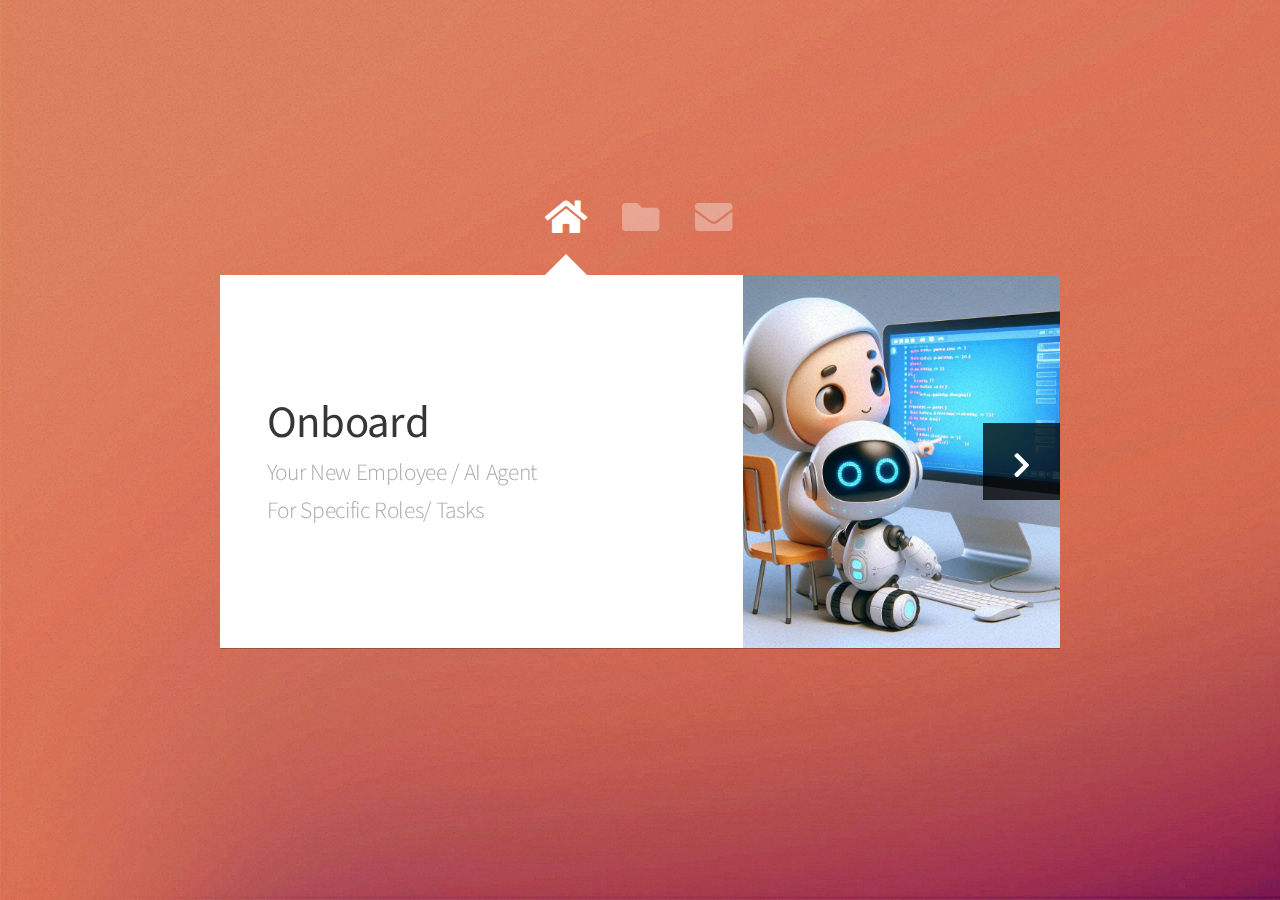
<file: index.html>
<!DOCTYPE HTML>
<html>

<head>
	<title>Onboard your new AI Agent employee</title>
	<meta charset="utf-8" />
	<meta name="viewport" content="width=device-width, initial-scale=1, user-scalable=no" />
	<link rel="stylesheet" href="assets/css/main.css" />
	<noscript>
		<link rel="stylesheet" href="assets/css/noscript.css" />
	</noscript>
	<link rel="apple-touch-icon" sizes="180x180" href="/apple-touch-icon.png">
	<link rel="icon" type="image/png" sizes="32x32" href="/favicon-32x32.png">
	<link rel="icon" type="image/png" sizes="16x16" href="/favicon-16x16.png">
	<link rel="manifest" href="/site.webmanifest">
</head>

<body class="is-preload">

	<!-- Wrapper-->
	<div id="wrapper">

		<!-- Nav -->
		<nav id="nav">
			<a href="#" class="icon solid fa-home"><span>Home</span></a>
			<a href="#work" class="icon solid fa-folder"><span>Work</span></a>
			<a href="#agent" id="agentTab" class="hidden icon solid fa-user"><span>Agent</span></a>
			<a href="https://aidances.com/reach-us/" class="icon solid fa-envelope"><span>Contact</span></a>
		</nav>

		<!-- Main -->
		<div id="main">

			<!-- Me -->
			<article id="home" class="panel intro">
				<header>
					<h1>Onboard </h1>
					<p>Your New Employee / AI Agent</p>
					<p>For Specific Roles/ Tasks</p>
				</header>
				<a href="#work" class="jumplink pic">
					<span class="arrow icon solid fa-chevron-right"><span>See my work</span></span>
					<img id="gallerySlider" src="images/me.jpg" alt="" />
				</a>
			</article>

			<!-- Work -->
			<article id="work" class="panel">
				<header>
					<h2>Explore Our AI Agents</h2>
				</header>
				<p>
					Browse our collection of virtual AI agents and discover the recipes behind their conversational
					capabilities. Feel free to view and utilize these recipes to enhance your own projects. If you'd
					like to contribute to our growing library of agents, you can also fork and add to our repository on
					<a href="https://github.com/dragonjump/onboard">
						GitHub</a>.
				</p>
				<section>
					<div class="row">
						<div class="col-4 col-6-medium col-12-small">

							<a href="?agentName=john-sales-manager#agent" class="image fit"> John - Sales
								Manager <br /><img src="images/pic01.jpg" alt=""></a>
						</div>
						<div class="col-4 col-6-medium col-12-small">
							<a href="?agentName=sara-rpa-qa-lead#agent" class="image fit"> Sara - RPA QA Lead
								<br /><img src="images/pic02.png" alt=""></a>
						</div>
						<div class="col-4 col-6-medium col-12-small">
							<a href="?agentName=yao-software-engineer#agent" class="image fit">Yao Software Engineer
								<br /><img src="images/pic03.jpg" alt=""></a>
						</div>
						<div class="col-4 col-6-medium col-12-small">
							<a href="?agentName=jake-engineering-manager#agent" class="image fit">Jake Engineering
								Manager<br /><img src="images/pic04.jpg" alt=""></a>
						</div>
						<div class="col-4 col-6-medium col-12-small">
							<a href="?agentName=alex-python-engineer#agent" class="image fit">Alex Python
								Engineer<br /><img src="images/pic05.jpg" alt="">
							</a>
						</div>
						<div class="col-4 col-6-medium col-12-small">
							<a href="?agentName=tyson-artist#agent" class="image fit">Tyson
								Artist<br /><img src="images/tyson.jpg" alt=""></a>
						</div>
						<div class="col-4 col-6-medium col-12-small">
							<br /><a href="#" class="image fit"><img src="images/pic06.jpg" alt=""></a>
						</div>
						<div class="col-4 col-6-medium col-12-small">
							<br /><a href="#" class="image fit"><img src="images/pic08.jpg" alt=""></a>
						</div>
						<div class="col-4 col-6-medium col-12-small">
							<br /><a href="#" class="image fit"><img src="images/pic09.jpg" alt=""></a>
						</div>
						<div class="col-4 col-6-medium col-12-small">
							<br /><a href="#" class="image fit"><img src="images/pic10.jpg" alt=""></a>
						</div>
						<div class="col-4 col-6-medium col-12-small">
							<br /><a href="#" class="image fit"><img src="images/pic11.jpg" alt=""></a>
						</div>
						<div class="col-4 col-6-medium col-12-small">
							<br /><a href="#" class="image fit"><img src="images/pic12.jpg" alt=""></a>
						</div>
					</div>
				</section>
			</article>

			<!-- Contact -->
			<article id="contact" class="panel">
				<!-- <header>
					<h2>Contact Me</h2>
				</header>
				<form action="#" method="post">
					<div>
						<div class="row">
							<div class="col-6 col-12-medium">
								<input type="text" name="name" placeholder="Name" />
							</div>
							<div class="col-6 col-12-medium">
								<input type="text" name="email" placeholder="Email" />
							</div>
							<div class="col-12">
								<input type="text" name="subject" placeholder="Subject" />
							</div>
							<div class="col-12">
								<textarea name="message" placeholder="Message" rows="6"></textarea>
							</div>
							<div class="col-12">
								<input type="submit" value="Send Message" />
							</div>
						</div>
					</div>
				</form> -->
			</article>

			<article id="agent" class="panel">
				<header>
					<h6>AI Agent</h6>
				</header>
				<div id="agentIframe"></div>

			</article>

		</div>

		<!-- Footer -->
		<div id="footer">
			<ul class="copyright">
			</ul>
		</div>

	</div>

	<!-- Scripts -->
	<script src="assets/js/jquery.min.js"></script>
	<script src="assets/js/browser.min.js"></script>
	<script src="assets/js/breakpoints.min.js"></script>
	<script src="assets/js/util.js"></script>
	<script src="assets/js/main.js"></script>

</body>

</html>
</file>
<file: assets/css/noscript.css>
/*
	Astral by HTML5 UP
	html5up.net | @ajlkn
	Free for personal and commercial use under the CCA 3.0 license (html5up.net/license)
*/

/* Wrapper */

	#wrapper {
		opacity: 1 !important;
	}

/* Nav */

	#nav a {
		opacity: 1.0;
	}

		#nav a:before, #nav a:after {
			display: none;
		}

		#nav a span {
			top: 0;
			opacity: 1.0;
		}

			#nav a span:after {
				display: none;
			}

/* Main */

	#main {
		background: none;
		box-shadow: none;
	}

		#main > .panel {
			background: #ffffff;
			margin-bottom: 2em;
		}

			#main > .panel:last-child {
				margin-bottom: 0;
			}
</file>
<file: assets/css/main.css>
@import url("https://fonts.googleapis.com/css?family=Source+Sans+Pro:300,400,300italic,400italic");
@import url("fontawesome-all.min.css");

 

html,
body,
div,
span,
applet,
object,
iframe,
h1,
h2,
h3,
h4,
h5,
h6,
p,
blockquote,
pre,
a,
abbr,
acronym,
address,
big,
cite,
code,
del,
dfn,
em,
img,
ins,
kbd,
q,
s,
samp,
small,
strike,
strong,
sub,
sup,
tt,
var,
b,
u,
i,
center,
dl,
dt,
dd,
ol,
ul,
li,
fieldset,
form,
label,
legend,
table,
caption,
tbody,
tfoot,
thead,
tr,
th,
td,
article,
aside,
canvas,
details,
embed,
figure,
figcaption,
footer,
header,
hgroup,
menu,
nav,
output,
ruby,
section,
summary,
time,
mark,
audio,
video {
	margin: 0;
	padding: 0;
	border: 0;
	font-size: 100%;
	font: inherit;
	vertical-align: baseline;
}

article,
aside,
details,
figcaption,
figure,
footer,
header,
hgroup,
menu,
nav,
section {
	display: block;
}

body {
	line-height: 1;
}

ol,
ul {
	list-style: none;
}

blockquote,
q {
	quotes: none;
}

blockquote:before,
blockquote:after,
q:before,
q:after {
	content: '';
	content: none;
}

table {
	border-collapse: collapse;
	border-spacing: 0;
}

body {
	-webkit-text-size-adjust: none;
}

mark {
	background-color: transparent;
	color: inherit;
}

input::-moz-focus-inner {
	border: 0;
	padding: 0;
}

input,
select,
textarea {
	-moz-appearance: none;
	-webkit-appearance: none;
	-ms-appearance: none;
	appearance: none;
}

/* Row */

.row {
	display: flex;
	flex-wrap: wrap;
	box-sizing: border-box;
	align-items: stretch;
}

.row>* {
	box-sizing: border-box;
}

.row.gtr-uniform>*> :last-child {
	margin-bottom: 0;
}

.row.aln-left {
	justify-content: flex-start;
}

.row.aln-center {
	justify-content: center;
}

.row.aln-right {
	justify-content: flex-end;
}

.row.aln-top {
	align-items: flex-start;
}

.row.aln-middle {
	align-items: center;
}

.row.aln-bottom {
	align-items: flex-end;
}

.row>.imp {
	order: -1;
}

.row>.col-1 {
	width: 8.33333%;
}

.row>.off-1 {
	margin-left: 8.33333%;
}

.row>.col-2 {
	width: 16.66667%;
}

.row>.off-2 {
	margin-left: 16.66667%;
}

.row>.col-3 {
	width: 25%;
}

.row>.off-3 {
	margin-left: 25%;
}

.row>.col-4 {
	width: 33.33333%;
}

.row>.off-4 {
	margin-left: 33.33333%;
}

.row>.col-5 {
	width: 41.66667%;
}

.row>.off-5 {
	margin-left: 41.66667%;
}

.row>.col-6 {
	width: 50%;
}

.row>.off-6 {
	margin-left: 50%;
}

.row>.col-7 {
	width: 58.33333%;
}

.row>.off-7 {
	margin-left: 58.33333%;
}

.row>.col-8 {
	width: 66.66667%;
}

.row>.off-8 {
	margin-left: 66.66667%;
}

.row>.col-9 {
	width: 75%;
}

.row>.off-9 {
	margin-left: 75%;
}

.row>.col-10 {
	width: 83.33333%;
}

.row>.off-10 {
	margin-left: 83.33333%;
}

.row>.col-11 {
	width: 91.66667%;
}

.row>.off-11 {
	margin-left: 91.66667%;
}

.row>.col-12 {
	width: 100%;
}

.row>.off-12 {
	margin-left: 100%;
}

.row.gtr-0 {
	margin-top: 0em;
	margin-left: 0em;
}

.row.gtr-0>* {
	padding: 0em 0 0 0em;
}

.row.gtr-0.gtr-uniform {
	margin-top: 0em;
}

.row.gtr-0.gtr-uniform>* {
	padding-top: 0em;
}

.row.gtr-25 {
	margin-top: -0.3125em;
	margin-left: -0.3125em;
}

.row.gtr-25>* {
	padding: 0.3125em 0 0 0.3125em;
}

.row.gtr-25.gtr-uniform {
	margin-top: -0.3125em;
}

.row.gtr-25.gtr-uniform>* {
	padding-top: 0.3125em;
}

.row.gtr-50 {
	margin-top: -0.625em;
	margin-left: -0.625em;
}

.row.gtr-50>* {
	padding: 0.625em 0 0 0.625em;
}

.row.gtr-50.gtr-uniform {
	margin-top: -0.625em;
}

.row.gtr-50.gtr-uniform>* {
	padding-top: 0.625em;
}

.row {
	margin-top: -1.25em;
	margin-left: -1.25em;
}

.row>* {
	padding: 1.25em 0 0 1.25em;
}

.row.gtr-uniform {
	margin-top: -1.25em;
}

.row.gtr-uniform>* {
	padding-top: 1.25em;
}

.row.gtr-150 {
	margin-top: -1.875em;
	margin-left: -1.875em;
}

.row.gtr-150>* {
	padding: 1.875em 0 0 1.875em;
}

.row.gtr-150.gtr-uniform {
	margin-top: -1.875em;
}

.row.gtr-150.gtr-uniform>* {
	padding-top: 1.875em;
}

.row.gtr-200 {
	margin-top: -2.5em;
	margin-left: -2.5em;
}

.row.gtr-200>* {
	padding: 2.5em 0 0 2.5em;
}

.row.gtr-200.gtr-uniform {
	margin-top: -2.5em;
}

.row.gtr-200.gtr-uniform>* {
	padding-top: 2.5em;
}

@media screen and (max-width: 1680px) {

	.row {
		display: flex;
		flex-wrap: wrap;
		box-sizing: border-box;
		align-items: stretch;
	}

	.row>* {
		box-sizing: border-box;
	}

	.row.gtr-uniform>*> :last-child {
		margin-bottom: 0;
	}

	.row.aln-left {
		justify-content: flex-start;
	}

	.row.aln-center {
		justify-content: center;
	}

	.row.aln-right {
		justify-content: flex-end;
	}

	.row.aln-top {
		align-items: flex-start;
	}

	.row.aln-middle {
		align-items: center;
	}

	.row.aln-bottom {
		align-items: flex-end;
	}

	.row>.imp-xlarge {
		order: -1;
	}

	.row>.col-1-xlarge {
		width: 8.33333%;
	}

	.row>.off-1-xlarge {
		margin-left: 8.33333%;
	}

	.row>.col-2-xlarge {
		width: 16.66667%;
	}

	.row>.off-2-xlarge {
		margin-left: 16.66667%;
	}

	.row>.col-3-xlarge {
		width: 25%;
	}

	.row>.off-3-xlarge {
		margin-left: 25%;
	}

	.row>.col-4-xlarge {
		width: 33.33333%;
	}

	.row>.off-4-xlarge {
		margin-left: 33.33333%;
	}

	.row>.col-5-xlarge {
		width: 41.66667%;
	}

	.row>.off-5-xlarge {
		margin-left: 41.66667%;
	}

	.row>.col-6-xlarge {
		width: 50%;
	}

	.row>.off-6-xlarge {
		margin-left: 50%;
	}

	.row>.col-7-xlarge {
		width: 58.33333%;
	}

	.row>.off-7-xlarge {
		margin-left: 58.33333%;
	}

	.row>.col-8-xlarge {
		width: 66.66667%;
	}

	.row>.off-8-xlarge {
		margin-left: 66.66667%;
	}

	.row>.col-9-xlarge {
		width: 75%;
	}

	.row>.off-9-xlarge {
		margin-left: 75%;
	}

	.row>.col-10-xlarge {
		width: 83.33333%;
	}

	.row>.off-10-xlarge {
		margin-left: 83.33333%;
	}

	.row>.col-11-xlarge {
		width: 91.66667%;
	}

	.row>.off-11-xlarge {
		margin-left: 91.66667%;
	}

	.row>.col-12-xlarge {
		width: 100%;
	}

	.row>.off-12-xlarge {
		margin-left: 100%;
	}

	.row.gtr-0 {
		margin-top: 0em;
		margin-left: 0em;
	}

	.row.gtr-0>* {
		padding: 0em 0 0 0em;
	}

	.row.gtr-0.gtr-uniform {
		margin-top: 0em;
	}

	.row.gtr-0.gtr-uniform>* {
		padding-top: 0em;
	}

	.row.gtr-25 {
		margin-top: -0.3125em;
		margin-left: -0.3125em;
	}

	.row.gtr-25>* {
		padding: 0.3125em 0 0 0.3125em;
	}

	.row.gtr-25.gtr-uniform {
		margin-top: -0.3125em;
	}

	.row.gtr-25.gtr-uniform>* {
		padding-top: 0.3125em;
	}

	.row.gtr-50 {
		margin-top: -0.625em;
		margin-left: -0.625em;
	}

	.row.gtr-50>* {
		padding: 0.625em 0 0 0.625em;
	}

	.row.gtr-50.gtr-uniform {
		margin-top: -0.625em;
	}

	.row.gtr-50.gtr-uniform>* {
		padding-top: 0.625em;
	}

	.row {
		margin-top: -1.25em;
		margin-left: -1.25em;
	}

	.row>* {
		padding: 1.25em 0 0 1.25em;
	}

	.row.gtr-uniform {
		margin-top: -1.25em;
	}

	.row.gtr-uniform>* {
		padding-top: 1.25em;
	}

	.row.gtr-150 {
		margin-top: -1.875em;
		margin-left: -1.875em;
	}

	.row.gtr-150>* {
		padding: 1.875em 0 0 1.875em;
	}

	.row.gtr-150.gtr-uniform {
		margin-top: -1.875em;
	}

	.row.gtr-150.gtr-uniform>* {
		padding-top: 1.875em;
	}

	.row.gtr-200 {
		margin-top: -2.5em;
		margin-left: -2.5em;
	}

	.row.gtr-200>* {
		padding: 2.5em 0 0 2.5em;
	}

	.row.gtr-200.gtr-uniform {
		margin-top: -2.5em;
	}

	.row.gtr-200.gtr-uniform>* {
		padding-top: 2.5em;
	}

}

@media screen and (max-width: 1280px) {

	.row {
		display: flex;
		flex-wrap: wrap;
		box-sizing: border-box;
		align-items: stretch;
	}

	.row>* {
		box-sizing: border-box;
	}

	.row.gtr-uniform>*> :last-child {
		margin-bottom: 0;
	}

	.row.aln-left {
		justify-content: flex-start;
	}

	.row.aln-center {
		justify-content: center;
	}

	.row.aln-right {
		justify-content: flex-end;
	}

	.row.aln-top {
		align-items: flex-start;
	}

	.row.aln-middle {
		align-items: center;
	}

	.row.aln-bottom {
		align-items: flex-end;
	}

	.row>.imp-large {
		order: -1;
	}

	.row>.col-1-large {
		width: 8.33333%;
	}

	.row>.off-1-large {
		margin-left: 8.33333%;
	}

	.row>.col-2-large {
		width: 16.66667%;
	}

	.row>.off-2-large {
		margin-left: 16.66667%;
	}

	.row>.col-3-large {
		width: 25%;
	}

	.row>.off-3-large {
		margin-left: 25%;
	}

	.row>.col-4-large {
		width: 33.33333%;
	}

	.row>.off-4-large {
		margin-left: 33.33333%;
	}

	.row>.col-5-large {
		width: 41.66667%;
	}

	.row>.off-5-large {
		margin-left: 41.66667%;
	}

	.row>.col-6-large {
		width: 50%;
	}

	.row>.off-6-large {
		margin-left: 50%;
	}

	.row>.col-7-large {
		width: 58.33333%;
	}

	.row>.off-7-large {
		margin-left: 58.33333%;
	}

	.row>.col-8-large {
		width: 66.66667%;
	}

	.row>.off-8-large {
		margin-left: 66.66667%;
	}

	.row>.col-9-large {
		width: 75%;
	}

	.row>.off-9-large {
		margin-left: 75%;
	}

	.row>.col-10-large {
		width: 83.33333%;
	}

	.row>.off-10-large {
		margin-left: 83.33333%;
	}

	.row>.col-11-large {
		width: 91.66667%;
	}

	.row>.off-11-large {
		margin-left: 91.66667%;
	}

	.row>.col-12-large {
		width: 100%;
	}

	.row>.off-12-large {
		margin-left: 100%;
	}

	.row.gtr-0 {
		margin-top: 0em;
		margin-left: 0em;
	}

	.row.gtr-0>* {
		padding: 0em 0 0 0em;
	}

	.row.gtr-0.gtr-uniform {
		margin-top: 0em;
	}

	.row.gtr-0.gtr-uniform>* {
		padding-top: 0em;
	}

	.row.gtr-25 {
		margin-top: -0.3125em;
		margin-left: -0.3125em;
	}

	.row.gtr-25>* {
		padding: 0.3125em 0 0 0.3125em;
	}

	.row.gtr-25.gtr-uniform {
		margin-top: -0.3125em;
	}

	.row.gtr-25.gtr-uniform>* {
		padding-top: 0.3125em;
	}

	.row.gtr-50 {
		margin-top: -0.625em;
		margin-left: -0.625em;
	}

	.row.gtr-50>* {
		padding: 0.625em 0 0 0.625em;
	}

	.row.gtr-50.gtr-uniform {
		margin-top: -0.625em;
	}

	.row.gtr-50.gtr-uniform>* {
		padding-top: 0.625em;
	}

	.row {
		margin-top: -1.25em;
		margin-left: -1.25em;
	}

	.row>* {
		padding: 1.25em 0 0 1.25em;
	}

	.row.gtr-uniform {
		margin-top: -1.25em;
	}

	.row.gtr-uniform>* {
		padding-top: 1.25em;
	}

	.row.gtr-150 {
		margin-top: -1.875em;
		margin-left: -1.875em;
	}

	.row.gtr-150>* {
		padding: 1.875em 0 0 1.875em;
	}

	.row.gtr-150.gtr-uniform {
		margin-top: -1.875em;
	}

	.row.gtr-150.gtr-uniform>* {
		padding-top: 1.875em;
	}

	.row.gtr-200 {
		margin-top: -2.5em;
		margin-left: -2.5em;
	}

	.row.gtr-200>* {
		padding: 2.5em 0 0 2.5em;
	}

	.row.gtr-200.gtr-uniform {
		margin-top: -2.5em;
	}

	.row.gtr-200.gtr-uniform>* {
		padding-top: 2.5em;
	}

}

@media screen and (max-width: 980px) {

	.row {
		display: flex;
		flex-wrap: wrap;
		box-sizing: border-box;
		align-items: stretch;
	}

	.row>* {
		box-sizing: border-box;
	}

	.row.gtr-uniform>*> :last-child {
		margin-bottom: 0;
	}

	.row.aln-left {
		justify-content: flex-start;
	}

	.row.aln-center {
		justify-content: center;
	}

	.row.aln-right {
		justify-content: flex-end;
	}

	.row.aln-top {
		align-items: flex-start;
	}

	.row.aln-middle {
		align-items: center;
	}

	.row.aln-bottom {
		align-items: flex-end;
	}

	.row>.imp-medium {
		order: -1;
	}

	.row>.col-1-medium {
		width: 8.33333%;
	}

	.row>.off-1-medium {
		margin-left: 8.33333%;
	}

	.row>.col-2-medium {
		width: 16.66667%;
	}

	.row>.off-2-medium {
		margin-left: 16.66667%;
	}

	.row>.col-3-medium {
		width: 25%;
	}

	.row>.off-3-medium {
		margin-left: 25%;
	}

	.row>.col-4-medium {
		width: 33.33333%;
	}

	.row>.off-4-medium {
		margin-left: 33.33333%;
	}

	.row>.col-5-medium {
		width: 41.66667%;
	}

	.row>.off-5-medium {
		margin-left: 41.66667%;
	}

	.row>.col-6-medium {
		width: 50%;
	}

	.row>.off-6-medium {
		margin-left: 50%;
	}

	.row>.col-7-medium {
		width: 58.33333%;
	}

	.row>.off-7-medium {
		margin-left: 58.33333%;
	}

	.row>.col-8-medium {
		width: 66.66667%;
	}

	.row>.off-8-medium {
		margin-left: 66.66667%;
	}

	.row>.col-9-medium {
		width: 75%;
	}

	.row>.off-9-medium {
		margin-left: 75%;
	}

	.row>.col-10-medium {
		width: 83.33333%;
	}

	.row>.off-10-medium {
		margin-left: 83.33333%;
	}

	.row>.col-11-medium {
		width: 91.66667%;
	}

	.row>.off-11-medium {
		margin-left: 91.66667%;
	}

	.row>.col-12-medium {
		width: 100%;
	}

	.row>.off-12-medium {
		margin-left: 100%;
	}

	.row.gtr-0 {
		margin-top: 0em;
		margin-left: 0em;
	}

	.row.gtr-0>* {
		padding: 0em 0 0 0em;
	}

	.row.gtr-0.gtr-uniform {
		margin-top: 0em;
	}

	.row.gtr-0.gtr-uniform>* {
		padding-top: 0em;
	}

	.row.gtr-25 {
		margin-top: -0.3125em;
		margin-left: -0.3125em;
	}

	.row.gtr-25>* {
		padding: 0.3125em 0 0 0.3125em;
	}

	.row.gtr-25.gtr-uniform {
		margin-top: -0.3125em;
	}

	.row.gtr-25.gtr-uniform>* {
		padding-top: 0.3125em;
	}

	.row.gtr-50 {
		margin-top: -0.625em;
		margin-left: -0.625em;
	}

	.row.gtr-50>* {
		padding: 0.625em 0 0 0.625em;
	}

	.row.gtr-50.gtr-uniform {
		margin-top: -0.625em;
	}

	.row.gtr-50.gtr-uniform>* {
		padding-top: 0.625em;
	}

	.row {
		margin-top: -1.25em;
		margin-left: -1.25em;
	}

	.row>* {
		padding: 1.25em 0 0 1.25em;
	}

	.row.gtr-uniform {
		margin-top: -1.25em;
	}

	.row.gtr-uniform>* {
		padding-top: 1.25em;
	}

	.row.gtr-150 {
		margin-top: -1.875em;
		margin-left: -1.875em;
	}

	.row.gtr-150>* {
		padding: 1.875em 0 0 1.875em;
	}

	.row.gtr-150.gtr-uniform {
		margin-top: -1.875em;
	}

	.row.gtr-150.gtr-uniform>* {
		padding-top: 1.875em;
	}

	.row.gtr-200 {
		margin-top: -2.5em;
		margin-left: -2.5em;
	}

	.row.gtr-200>* {
		padding: 2.5em 0 0 2.5em;
	}

	.row.gtr-200.gtr-uniform {
		margin-top: -2.5em;
	}

	.row.gtr-200.gtr-uniform>* {
		padding-top: 2.5em;
	}

}

@media screen and (max-width: 736px) {

	.row {
		display: flex;
		flex-wrap: wrap;
		box-sizing: border-box;
		align-items: stretch;
	}

	.row>* {
		box-sizing: border-box;
	}

	.row.gtr-uniform>*> :last-child {
		margin-bottom: 0;
	}

	.row.aln-left {
		justify-content: flex-start;
	}

	.row.aln-center {
		justify-content: center;
	}

	.row.aln-right {
		justify-content: flex-end;
	}

	.row.aln-top {
		align-items: flex-start;
	}

	.row.aln-middle {
		align-items: center;
	}

	.row.aln-bottom {
		align-items: flex-end;
	}

	.row>.imp-small {
		order: -1;
	}

	.row>.col-1-small {
		width: 8.33333%;
	}

	.row>.off-1-small {
		margin-left: 8.33333%;
	}

	.row>.col-2-small {
		width: 16.66667%;
	}

	.row>.off-2-small {
		margin-left: 16.66667%;
	}

	.row>.col-3-small {
		width: 25%;
	}

	.row>.off-3-small {
		margin-left: 25%;
	}

	.row>.col-4-small {
		width: 33.33333%;
	}

	.row>.off-4-small {
		margin-left: 33.33333%;
	}

	.row>.col-5-small {
		width: 41.66667%;
	}

	.row>.off-5-small {
		margin-left: 41.66667%;
	}

	.row>.col-6-small {
		width: 50%;
	}

	.row>.off-6-small {
		margin-left: 50%;
	}

	.row>.col-7-small {
		width: 58.33333%;
	}

	.row>.off-7-small {
		margin-left: 58.33333%;
	}

	.row>.col-8-small {
		width: 66.66667%;
	}

	.row>.off-8-small {
		margin-left: 66.66667%;
	}

	.row>.col-9-small {
		width: 75%;
	}

	.row>.off-9-small {
		margin-left: 75%;
	}

	.row>.col-10-small {
		width: 83.33333%;
	}

	.row>.off-10-small {
		margin-left: 83.33333%;
	}

	.row>.col-11-small {
		width: 91.66667%;
	}

	.row>.off-11-small {
		margin-left: 91.66667%;
	}

	.row>.col-12-small {
		width: 100%;
	}

	.row>.off-12-small {
		margin-left: 100%;
	}

	.row.gtr-0 {
		margin-top: 0em;
		margin-left: 0em;
	}

	.row.gtr-0>* {
		padding: 0em 0 0 0em;
	}

	.row.gtr-0.gtr-uniform {
		margin-top: 0em;
	}

	.row.gtr-0.gtr-uniform>* {
		padding-top: 0em;
	}

	.row.gtr-25 {
		margin-top: -0.3125em;
		margin-left: -0.3125em;
	}

	.row.gtr-25>* {
		padding: 0.3125em 0 0 0.3125em;
	}

	.row.gtr-25.gtr-uniform {
		margin-top: -0.3125em;
	}

	.row.gtr-25.gtr-uniform>* {
		padding-top: 0.3125em;
	}

	.row.gtr-50 {
		margin-top: -0.625em;
		margin-left: -0.625em;
	}

	.row.gtr-50>* {
		padding: 0.625em 0 0 0.625em;
	}

	.row.gtr-50.gtr-uniform {
		margin-top: -0.625em;
	}

	.row.gtr-50.gtr-uniform>* {
		padding-top: 0.625em;
	}

	.row {
		margin-top: -1.25em;
		margin-left: -1.25em;
	}

	.row>* {
		padding: 1.25em 0 0 1.25em;
	}

	.row.gtr-uniform {
		margin-top: -1.25em;
	}

	.row.gtr-uniform>* {
		padding-top: 1.25em;
	}

	.row.gtr-150 {
		margin-top: -1.875em;
		margin-left: -1.875em;
	}

	.row.gtr-150>* {
		padding: 1.875em 0 0 1.875em;
	}

	.row.gtr-150.gtr-uniform {
		margin-top: -1.875em;
	}

	.row.gtr-150.gtr-uniform>* {
		padding-top: 1.875em;
	}

	.row.gtr-200 {
		margin-top: -2.5em;
		margin-left: -2.5em;
	}

	.row.gtr-200>* {
		padding: 2.5em 0 0 2.5em;
	}

	.row.gtr-200.gtr-uniform {
		margin-top: -2.5em;
	}

	.row.gtr-200.gtr-uniform>* {
		padding-top: 2.5em;
	}

}

/* Basic */

html {
	box-sizing: border-box;
}

*,
*:before,
*:after {
	box-sizing: inherit;
}

body {
	background-image: url("images/overlay.png"), url("images/bg.jpg");
	background-repeat: repeat, no-repeat;
	background-size: auto, 100% 100%;
	background-attachment: fixed;
	overflow-y: scroll;
}

body.is-preload *,
body.is-preload *:before,
body.is-preload *:after {
	-moz-animation: none !important;
	-webkit-animation: none !important;
	-ms-animation: none !important;
	animation: none !important;
	-moz-transition: none !important;
	-webkit-transition: none !important;
	-ms-transition: none !important;
	transition: none !important;
}

body,
input,
textarea,
select {
	font-family: 'Source Sans Pro', sans-serif;
	font-weight: 300;
	color: #777777;
	font-size: 20pt;
	line-height: 1.75em;
}

@media screen and (max-width: 1680px) {

	body,
	input,
	textarea,
	select {
		font-size: 15pt;
	}

}

@media screen and (max-width: 1280px) {

	body,
	input,
	textarea,
	select {
		font-size: 14pt;
	}

}

@media screen and (max-width: 736px) {

	body,
	input,
	textarea,
	select {
		font-size: 12pt;
	}

}

@media screen and (max-width: 360px) {

	body,
	input,
	textarea,
	select {
		font-size: 11pt;
	}

}

strong,
b,
h1,
h2,
h3,
h4,
h5,
h6 {
	font-weight: 400;
	color: #363636;
}

h1 {
	font-size: 2.4em;
	letter-spacing: -0.015em;
}

h2 {
	font-size: 1.8em;
	letter-spacing: -0.015em;
}

h3,
h4,
h5,
h6 {
	font-size: 1.25em;
	letter-spacing: -0.015em;
}

@media screen and (max-width: 736px) {

	h1 {
		font-size: 1.75em;
	}

	h2 {
		font-size: 1.375em;
	}

	h3,
	h4,
	h5,
	h6 {
		font-size: 1em;
	}

}

blockquote {
	border-left: solid 0.5em #ddd;
	padding: 1em 0 1em 2em;
	font-style: italic;
}

em,
i {
	font-style: italic;
}

hr {
	border: 0;
	border-top: solid 1px #ddd;
	padding: 1.5em 0 0 0;
	margin: 1.75em 0 0 0;
}

sub {
	position: relative;
	top: 0.5em;
	font-size: 0.8em;
}

sup {
	position: relative;
	top: -0.5em;
	font-size: 0.8em;
}

br.clear {
	clear: both;
}

p,
ul,
ol,
dl,
table,
blockquote,
form {
	margin-bottom: 2em;
}

/* Table */

table {
	width: 100%;
}

table.default tbody tr {
	border-bottom: solid 1px #f4f4f4;
}

table.default td {
	padding: 0.5em 1em 0.5em 1em;
}

table.default th {
	text-align: left;
	font-weight: 400;
	padding: 0.5em 1em 0.5em 1em;
}

table.default thead {
	border-bottom: solid 2px #f4f4f4;
}

/* Form */

form label {
	display: block;
	font-weight: 400;
	color: #363636;
	margin: 0 0 1em 0;
}

form input[type="text"],
form input[type="email"],
form input[type="password"],
form select,
form textarea {
	-webkit-appearance: none;
	border: 0;
	background: #f4f4f4;
	padding: 0.75em;
	width: 100%;
	-moz-transition: background-color .25s ease-in-out;
	-webkit-transition: background-color .25s ease-in-out;
	-ms-transition: background-color .25s ease-in-out;
	transition: background-color .25s ease-in-out;
}

form input[type="text"]:focus,
form input[type="email"]:focus,
form input[type="password"]:focus,
form select:focus,
form textarea:focus {
	background: #f8f8f8;
}

form input[type="text"],
form input[type="email"],
form input[type="password"],
form select {
	line-height: 1.35em;
}

form ::-webkit-input-placeholder {
	color: #999;
}

form :-moz-placeholder {
	color: #999;
}

form ::-moz-placeholder {
	color: #999;
}

form :-ms-input-placeholder {
	color: #999;
}

/* Section/Article */

section,
article {
	margin-bottom: 3em;
}

section> :last-child,
section:last-child,
article> :last-child,
article:last-child {
	margin-bottom: 0;
}

header {
	margin: 0 0 1.5em 0;
}

header>p {
	margin: 0.5em 0 0 0;
	color: #aaa;
}

@media screen and (max-width: 736px) {

	header {
		margin: 0 0 1em 0;
	}

}

/* Image */

.image {
	display: inline-block;
}

.image img {
	display: block;
	width: 100%;
}

.image.fit {
	display: block;
	width: 100%;
}

.image.featured {
	display: block;
	width: 100%;
	margin: 0 0 2em 0;
}

.image.left {
	float: left;
	margin: 0 2em 2em 0;
}

.image.centered {
	display: block;
	margin: 0 0 2em 0;
}

.image.centered img {
	margin: 0 auto;
	width: auto;
}

/* Button */

input[type="button"],
input[type="submit"],
input[type="reset"],
button,
.button {
	-moz-transition: background-color .25s ease-in-out;
	-webkit-transition: background-color .25s ease-in-out;
	-ms-transition: background-color .25s ease-in-out;
	transition: background-color .25s ease-in-out;
	-webkit-appearance: none;
	display: inline-block;
	background-color: #222222;
	color: #ffffff;
	border: 0;
	cursor: pointer;
	outline: 0;
	padding: 0.7em 1.5em 0.7em 1.5em;
}

input[type="button"]:hover,
input[type="submit"]:hover,
input[type="reset"]:hover,
button:hover,
.button:hover {
	background-color: #333333;
}

input[type="button"]:active,
input[type="submit"]:active,
input[type="reset"]:active,
button:active,
.button:active {
	background-color: #444444;
}

input[type="button"].alt,
input[type="submit"].alt,
input[type="reset"].alt,
button.alt,
.button.alt {
	background-color: #777777;
}

input[type="button"].alt:hover,
input[type="submit"].alt:hover,
input[type="reset"].alt:hover,
button.alt:hover,
.button.alt:hover {
	background-color: #888888;
}

input[type="button"].alt:active,
input[type="submit"].alt:active,
input[type="reset"].alt:active,
button.alt:active,
.button.alt:active {
	background-color: #999999;
}

input[type="button"].small,
input[type="submit"].small,
input[type="reset"].small,
button.small,
.button.small {
	font-size: 0.75em;
}

input[type="button"].large,
input[type="submit"].large,
input[type="reset"].large,
button.large,
.button.large {
	font-size: 1.25em;
	padding: 0.5em 1.25em 0.5em 1.25em;
}

input[type="button"].xlarge,
input[type="submit"].xlarge,
input[type="reset"].xlarge,
button.xlarge,
.button.xlarge {
	font-size: 1.5em;
	padding: 0.5em 1.25em 0.5em 1.25em;
}

@media screen and (max-width: 736px) {

	input[type="button"],
	input[type="submit"],
	input[type="reset"],
	button,
	.button {
		width: 100%;
	}

}

/* List */

ul {
	list-style: disc;
	padding-left: 1em;
}

ul li {
	padding-left: 0.5em;
}

ol {
	list-style: decimal;
	padding-left: 1.25em;
}

ol li {
	padding-left: 0.25em;
}

/* Actions */

ul.actions {
	list-style: none;
	padding-left: 0;
}

ul.actions li {
	display: inline-block;
	padding-left: 0;
	margin: 0 0 0 0.5em;
}

ul.actions li:first-child {
	margin-left: 0;
}

@media screen and (max-width: 736px) {

	ul.actions li {
		display: block;
		margin: 0.75em 0 0 0;
	}

	ul.actions li:first-child {
		margin-top: 0;
	}

}

/* Icons */

.icon {
	text-decoration: none;
	position: relative;
	text-decoration: none;
}

.icon:before {
	-moz-osx-font-smoothing: grayscale;
	-webkit-font-smoothing: antialiased;
	display: inline-block;
	font-style: normal;
	font-variant: normal;
	text-rendering: auto;
	line-height: 1;
	text-transform: none !important;
	font-family: 'Font Awesome 5 Free';
	font-weight: 400;
}

.icon.solid:before {
	font-weight: 900;
}

.icon.brands:before {
	font-family: 'Font Awesome 5 Brands';
}

.icon:before {
	line-height: inherit;
}

.icon>.label {
	display: none;
}

/* Nav */

#nav {
	text-align: center;
	height: 4.25em;
	cursor: default;
}

#nav a {
	position: relative;
	display: inline-block;
	color: #ffffff;
	width: 1em;
	height: 1em;
	line-height: 0.9em;
	font-size: 2.5em;
	margin: 0 0.25em 0 0.25em;
	opacity: 0.35;
	outline: 0;
	-moz-transition: opacity .25s ease-in-out;
	-webkit-transition: opacity .25s ease-in-out;
	-ms-transition: opacity .25s ease-in-out;
	transition: opacity .25s ease-in-out;
}

#nav a.icon:before {
	padding-right: 0;
}

#nav a:before {
	font-size: 0.8em;
}

#nav a:after {
	content: '';
	display: block;
	position: absolute;
	left: 50%;
	bottom: -0.75em;
	margin-left: -0.5em;
	border-bottom: solid 0em #ffffff;
	border-left: solid 0.5em transparent;
	border-right: solid 0.5em transparent;
	-moz-transition: border-bottom-width .25s ease-in-out;
	-webkit-transition: border-bottom-width .25s ease-in-out;
	-ms-transition: border-bottom-width .25s ease-in-out;
	transition: border-bottom-width .25s ease-in-out;
}

#nav a span {
	display: block;
	position: absolute;
	background: #222222;
	color: #ffffff;
	top: -2.75em;
	font-size: 0.3em;
	height: 2.25em;
	line-height: 2.25em;
	left: 50%;
	opacity: 0;
	-moz-transition: opacity .25s ease-in-out;
	-webkit-transition: opacity .25s ease-in-out;
	-ms-transition: opacity .25s ease-in-out;
	transition: opacity .25s ease-in-out;
	width: 5.5em;
	margin-left: -2.75em;
}

#nav a span:after {
	content: '';
	display: block;
	position: absolute;
	bottom: -0.4em;
	left: 50%;
	margin-left: -0.6em;
	border-top: solid 0.6em #222222;
	border-left: solid 0.6em transparent;
	border-right: solid 0.6em transparent;
}

#nav a:hover {
	opacity: 1.0;
}

#nav a:hover span {
	opacity: 1.0;
}

#nav a.active {
	opacity: 1.0;
}

#nav a.active:after {
	border-bottom-width: 0.5em;
}
a{
	color:#ae464b;
	font-weight: 400;
}
a:hover, a:focus  , a:visited {
	color:#777777;
}


@media screen and (max-width: 980px) {

	#nav a span {
		display: none;
	}

}

/* Wrapper */

#wrapper {
	width: 45em;
	margin: 0 auto;
	min-height: 100vh;
	max-width: 100%;
	padding: 4em 0;
	display: -moz-flex;
	display: -webkit-flex;
	display: -ms-flex;
	display: flex;
	-moz-flex-direction: column;
	-webkit-flex-direction: column;
	-ms-flex-direction: column;
	flex-direction: column;
	-moz-align-items: center;
	-webkit-align-items: center;
	-ms-align-items: center;
	align-items: center;
	-moz-justify-content: center;
	-webkit-justify-content: center;
	-ms-justify-content: center;
	justify-content: center;
	-moz-transition: opacity 1s ease-in-out;
	-webkit-transition: opacity 1s ease-in-out;
	-ms-transition: opacity 1s ease-in-out;
	transition: opacity 1s ease-in-out;
}

body.is-preload #wrapper {
	opacity: 0;
}

@media screen and (max-width: 1280px) {

	#wrapper {
		padding: 3em 0;
		max-width: calc(100% - 6em);
	}

}

@media screen and (max-width: 980px) {

	#wrapper {
		padding: 1.5em 0;
		max-width: calc(100% - 8em);
	}

}

@media screen and (max-width: 736px) {

	#wrapper {
		padding: 1em 0;
		max-width: calc(100% - 2em);
	}

}

@media screen and (max-width: 360px) {

	#wrapper {
		padding: 1em 0;
		max-width: 100%;
	}

}

/* Main */

#main {
	position: relative;
	overflow: hidden;
	width: 100%;
	background: #ffffff;
	box-shadow: 0px 1px 0px 0px rgba(0, 0, 0, 0.25);
	-moz-transition: min-height 0.5s ease-in-out, max-height 0.5s ease-in-out;
	-webkit-transition: min-height 0.5s ease-in-out, max-height 0.5s ease-in-out;
	-ms-transition: min-height 0.5s ease-in-out, max-height 0.5s ease-in-out;
	transition: min-height 0.5s ease-in-out, max-height 0.5s ease-in-out;
}

#main>.panel {
	-moz-transition: opacity 0.25s ease-in-out;
	-webkit-transition: opacity 0.25s ease-in-out;
	-ms-transition: opacity 0.25s ease-in-out;
	transition: opacity 0.25s ease-in-out;
	margin-bottom: 0;
	position: relative;
	padding: 3.5em 2.5em 2.5em 2.5em;
	width: 100%;
}

#main>.panel.inactive {
	opacity: 0;
}

@media screen and (max-width: 736px) {

	#main>.panel {
		padding: 2em 1.5em 1.5em 1.5em;
	}

}

#main>.panel.intro {
	padding: 0;
	height: 20em;
	display: -moz-flex;
	display: -webkit-flex;
	display: -ms-flex;
	display: flex;
	-moz-flex-direction: row;
	-webkit-flex-direction: row;
	-ms-flex-direction: row;
	flex-direction: row;
	-moz-align-items: center;
	-webkit-align-items: center;
	-ms-align-items: center;
	align-items: center;
}

#main>.panel.intro .pic {
	text-decoration: none;
	position: relative;
	-moz-flex-grow: 0;
	-webkit-flex-grow: 0;
	-ms-flex-grow: 0;
	flex-grow: 0;
	-moz-flex-shrink: 0;
	-webkit-flex-shrink: 0;
	-ms-flex-shrink: 0;
	flex-shrink: 0;
	width: 17em;
	height: 100%;
}

#main>.panel.intro .pic:before {
	content: '';
	position: absolute;
	top: 0;
	left: 0;
	background: url("images/overlay.png");
	width: 100%;
	height: 100%;
	z-index: 1;
}

#main>.panel.intro .pic img {
	position: relative;
	display: block;
	position: absolute;
	top: 0;
	left: 0;
	width: 100%;
	height: 100%;
	-moz-object-fit: cover;
	-webkit-object-fit: cover;
	-ms-object-fit: cover;
	object-fit: cover;
	-moz-object-position: center;
	-webkit-object-position: center;
	-ms-object-position: center;
	object-position: center;
}

#main>.panel.intro .pic .arrow {
	display: block;
	position: absolute;
	right: 0;
	top: 50%;
	margin-top: -1.375em;
	width: 2.75em;
	height: 2.75em;
	background: #000;
	background: rgba(0, 0, 0, 0.75);
	color: #ffffff;
	text-align: center;
	line-height: 2.75em;
	font-size: 1.5em;
	z-index: 1;
	-moz-transition: width .15s ease-in-out, padding-right .15s ease-in-out;
	-webkit-transition: width .15s ease-in-out, padding-right .15s ease-in-out;
	-ms-transition: width .15s ease-in-out, padding-right .15s ease-in-out;
	transition: width .15s ease-in-out, padding-right .15s ease-in-out;
}

#main>.panel.intro .pic .arrow:before {
	position: relative;
	padding-right: 0;
	top: 0.125em;
}

#main>.panel.intro .pic .arrow span {
	display: block;
	text-indent: -9999px;
}

#main>.panel.intro .pic:hover .arrow {
	width: 3em;
	padding-right: 0.25em;
}

#main>.panel.intro header {
	-moz-flex-grow: 1;
	-webkit-flex-grow: 1;
	-ms-flex-grow: 1;
	flex-grow: 1;
	-moz-flex-shrink: 1;
	-webkit-flex-shrink: 1;
	-ms-flex-shrink: 1;
	flex-shrink: 1;
	padding: 3.5em 2.5em;
	margin-bottom: 0;
	width: 100%;
}

#main>.panel.intro header h1 {
	line-height: 1.25em;
	margin-bottom: 0;
}

#main>.panel.intro header p {
	letter-spacing: -0.015em;
	font-size: 1.25em;
	margin: 0.25em 0 0 0;
}

@media screen and (max-width: 980px) {

	#main>.panel.intro {
		-moz-flex-direction: column;
		-webkit-flex-direction: column;
		-ms-flex-direction: column;
		flex-direction: column;
		height: auto;
	}

	#main>.panel.intro .pic {
		height: 25em;
		width: 100%;
	}

	#main>.panel.intro header {
		padding: 4em;
		text-align: center;
	}

}

@media screen and (max-width: 736px) {

	#main>.panel.intro .pic {
		height: 20em;
	}

	#main>.panel.intro header {
		padding: 2.75em 2em 2.5em 2em;
	}

	#main>.panel.intro header p {
		font-size: 1em;
		margin: 0.25em 0 0 0;
	}

}

/* Footer */

#footer {
	color: rgba(255, 255, 255, 0.45);
	text-align: center;
	padding: 2em 0 0 0;
	font-size: 0.75em;
}

#footer a {
	color: #ddd;
	color: rgba(255, 255, 255, 0.65);
	-moz-transition: color .25s ease-in-out;
	-webkit-transition: color .25s ease-in-out;
	-ms-transition: color .25s ease-in-out;
	transition: color .25s ease-in-out;
}

#footer a:hover {
	color: white;
}

#footer .copyright {
	list-style: none;
	padding-left: 0;
}

#footer .copyright li {
	display: inline-block;
	padding-left: 1em;
	margin-left: 1em;
	border-left: solid 1px rgba(255, 255, 255, 0.25);
	line-height: 1;
}

#footer .copyright li:first-child {
	padding-left: 0;
	margin-left: 0;
	border-left: 0;
}

@media screen and (max-width: 736px) {

	#footer .copyright li {
		padding-left: 0.5em;
		margin-left: 0.5em;
	}

}


.hidden {
	display: none !important;
}

.profile-img{
	max-width: 300px;
	margin:25px;
}
</file>
